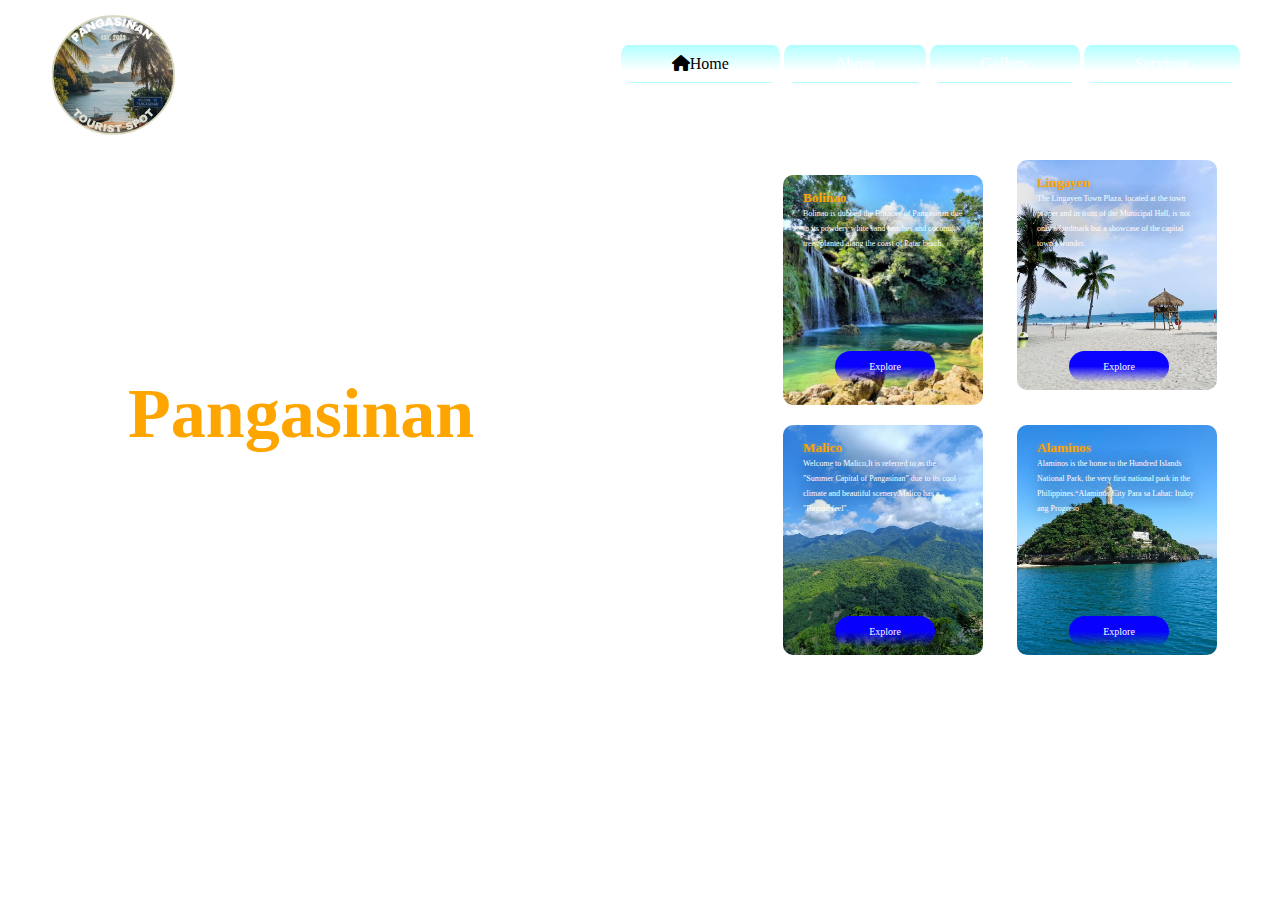
<file: index.html>
<!DOCTYPE html>
<html lang="en">
<head>
    <meta charset="UTF-8">
    <meta name="viewport" content="width=device-width, initial-scale=1.0">
	<title>PANGASINAN TOURIST SPOT</title>
    <link rel="stylesheet" href="https://cdnjs.cloudflare.com/ajax/libs/font-awesome/6.5.1/css/all.min.css">
	<link rel="stylesheet" type="text/css" href="spot.css">
	

</head>
<body>
	<div>
		<div class="main">
		<div class="logo">
			<img src="images\logo.png">
		</div>

		
		 <ul>
		 <li class="active"><a href="#"><i class="fa fa-home"></i>Home</a></li>
		 <li><a href="ABOUT.html">About</a></li>
		 <li><a href="Gallary.html">Gallery</a></li>
		 <li><a href="Services.html">Services</a></li>
		</ul>
		 </div>
    </div>

    <div class="row">
        <div class="col">
            <h2>Welcome in</h2>
            <h2 class="pang" style="color: orange;">Pangasinan</h2>
            <p>Explore the beauty of Pangasinan, a province in the Philippines known for its stunning beaches, rich culture, and delicious cuisine. Pangasinan offers a fantastic mix of beaches and mountains, making it a great destination for nature lovers!!</p>
            
        </div>
        <div class="col">
            <div class="card card1">
                <h5>Bolinao</h5>
                <p>Bolinao is dubbed the Boracay of Pangasinan due to its powdery white sand beaches and coconut trees planted along the coast of Patar beach</p>
                <a href="bolinao.html"><button type="button">Explore</button></a>
            </div>
            <div class="card card2">
                <h5>Lingayen</h5>
                <p>The Lingayen Town Plaza, located at the town proper and in front of the Municipal Hall, is not only a landmark but a showcase of the capital town's wonder.</p>
                <a href="LINGAYEN.html"><button type="button">Explore</button></a>
            </div>
            <div class="card card3">
                <h5>Malico</h5>
                <p>Welcome to Malico,It is referred to as the "Summer Capital of Pangasinan" due to its cool climate and beautiful scenery.Malico has a "Baguio feel". </p>
                <a href="MALICO.html"><button type="button"> Explore </button></a>
            </div>
            <div class="card card4">
                <h5>Alaminos</h5>
                <p> Alaminos is the home to the Hundred Islands National Park, the very first national park in the Philippines.“Alaminos City Para sa Lahat: Ituloy ang Progreso</p>
                <a href="ALAMINOS.html"><button type="button">Explore</button></a>
            </div>
        </div>
        
     </div>

</body>
</html>
</file>
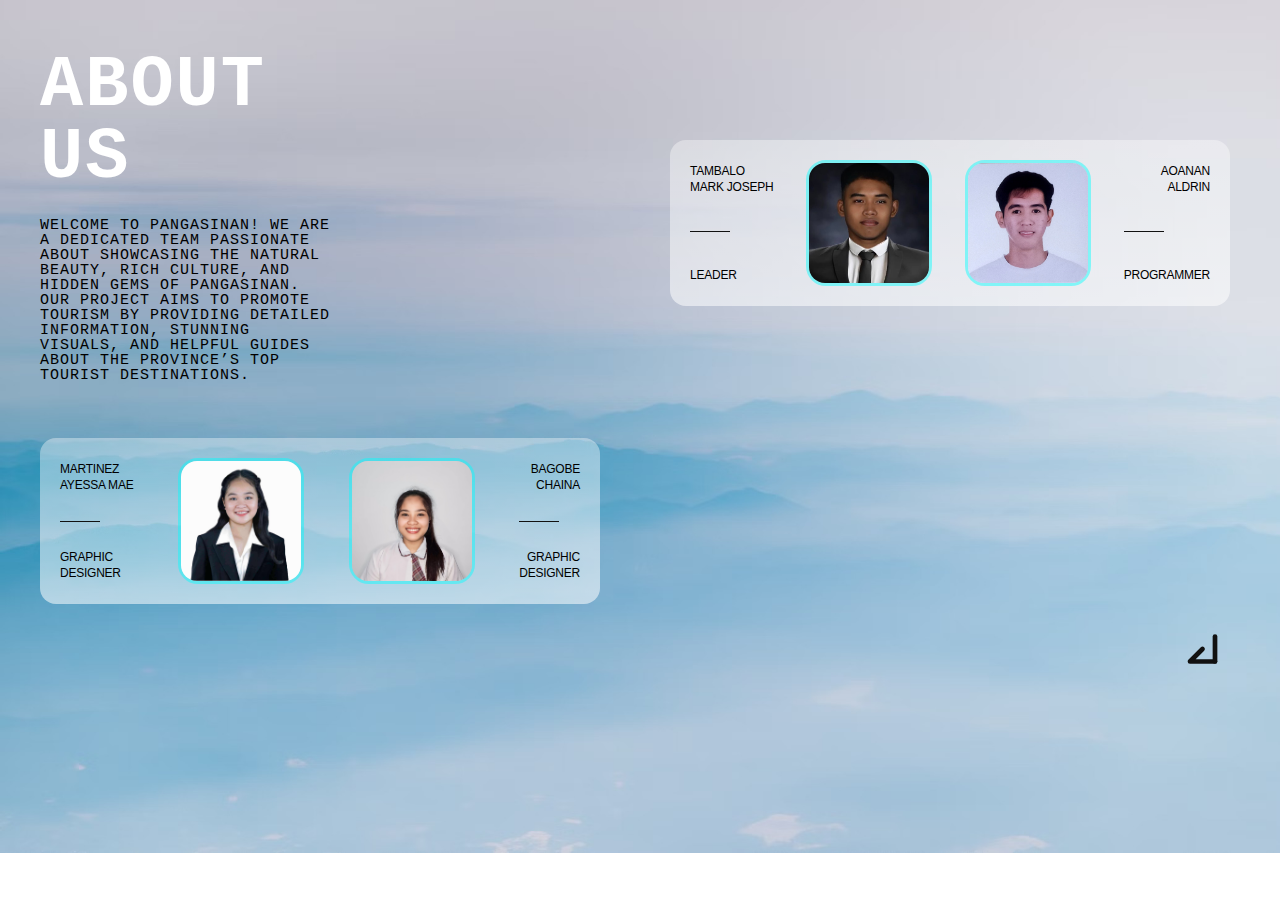
<file: ABOUT.html>
<!DOCTYPE html>
<html lang="en">
<head>
  <meta charset="utf-8" />
  <meta name="viewport" content="width=device-width, initial-scale=1" />
  <title>About</title>
  <link rel="stylesheet" href="about.css">

</head>
<body>
  
  <main>
    <section class="about-text">
      <h1>ABOUT<br />US</h1>
      <p>
        Welcome to Pangasinan! We are a dedicated team passionate about showcasing the natural beauty, rich culture, and hidden gems of Pangasinan. Our project aims to promote tourism by providing detailed information, stunning visuals, and helpful guides about the province’s top tourist destinations.
      </p>
    </section>
    <div class="cards">
      <div class="card">
        <div class="info-left">
          <div class="name">TAMBALO<br />MARK JOSEPH</div>
          <div class="line"></div>
          <div class="position">LEADER</div>
        </div>
        <div class="images">
          <img src="images\mypic.jpg" />
        </div>
        <div class="images">
          <img src="images\aldrin.jpg" />
        </div>
        <div class="info-right">
          <div class="name">AOANAN<br />ALDRIN</div>
          <div class="line"></div>
          <div class="position">PROGRAMMER</div>
        </div>
      </div>
    </div>



      <div>
        <div class="card">
          <div class="info-left">
            <div class="name">MARTINEZ<br />AYESSA MAE</div>
            <div class="line"></div>
            <div class="position">GRAPHIC<br />DESIGNER</div>
          </div>
          <div class="images">
            <img src="images/aye.jpg" />
          </div>
          <div class="images">
            <img src="images/chaina.jpg" />
          </div>
          <div class="info-right">
            <div class="name">BAGOBE <br> CHAINA</div>
            <div class="line"></div>
            <div class="position">GRAPHIC<br />DESIGNER</div>
          </div>
        </div>
      </div>
  </main> 
  <div class="arrow-container" onclick="window.location.href='index.html'">
    <svg class="arrow" viewBox="0 0 48 48">
      <path d="M32 32H16L24 24" />
      <path d="M32 16V32" />
    </svg>
  </div>

</body>
</html>
</file>
<file: spot.css>
*{
	margin: 0;
	padding: 0;
	font-family: Century Gothic;
}
body{
	
	height: 100%;
	background-size: cover;
	background-position: center;
	min-height: 100px;
    width: 100%;
}

.back-video{
    position: absolute;
    right: 0;
    bottom: 0;
    z-index: -1;
    background: linear-gradient(rgba(0,0,0,0.5),rgba(0,0,0,0.5));
}
ul{
	float:right;
	list-style-type: none;
	margin-top: 55px;
	
}
ul li{
	display: inline-block;
}
ul li a{
	text-decoration: none;
	color: #fff;
	padding: 10px 50px;
	border: 1px ridge transparent;
	transition: 0.5s ease;
    border-radius: 10px;
    background: linear-gradient(
	  0deg, 
	  transparent, 
	  transparent 30%, 
	  rgba(0,255,255,0.3)
	);


}

ul li a:hover{
	background-color: #fff;
	color: #000;
}

ul li.active a{
background-color:#fff;
	color: #000;

}

.logo img{
	float: left;
	width: 150px;
	height: auto;
}

.main{
	max-width: 1200px;
	margin: auto;
}
.search{
    position: absolute;
    margin-left: 15%;
    margin-top: 3%;
}
.search input{
    width: 200px;
    font-size: 18px;
    padding: 5px 10px;
    border-radius: 10px;
    border: none;
    box-shadow: 0 2px 5px rgba(0,0,0,0.2);
    transition: 0.4s ease-in-out;
}
.search input:focus{
    width: 250px;
}
.search i {
    position: relative;
    top: -1%;
    right: 30px;
    transform: translateY(-20%);
}
.row{
    display: flex;
    height: 100%;
    align-items: center;
    width: 100%;
}
.col{
    flex-basis: 50%;
    margin-left: 10%;
}
h2{
    color: #fff;
    font-size: 50px;
}
.pang{
    font-size: 70px;
}
p{
    color: #fff;
    font-size: 11px;
    line-height: 15px;
}
button{
    width: 100px;
    color: white;
    font-size: 10px;
    padding: 10px 0;
    border: 0;
    border-radius: 20px;
    outline: none;
    margin-top: 100px;
    margin-left: 20%;
    transition: 0.5s ease;
    background: linear-gradient(
	  0deg, 
	  transparent, 
	  rgba(8, 0, 255, 0.993), 
	  rgba(8, 0, 255, 0.993)
	);
}
button:hover{
    background: #0f529e;
    color: white;
    cursor: pointer;
    
}
.card{
    width: 200px;
    height: 230px;
    display: inline-block;
    border-radius: 10px;
    padding: 15px 20px;
    box-sizing: border-box;
    cursor: pointer;
    margin: 10px 15px;
    background-position: center;
    background-size: cover;
    transition: transform 0.5s;
}
.card1{
    background-image: url("images/1.jpg");
}
.card2{
    background-image: url("images/2.jpg");
}
.card3{
    background-image: url("images/3.jpg");
}
.card4{
    background-image: url("images/4.jpg");
}
.card:hover{
    transform: translateY(-10px);
}
h5{
    color: orange;
    text-shadow: 0 0 5px #999;
}
.card p {
    text-shadow: 0 0 15px #000;
    font-size: 8px;
}
</file>
<file: about.css>
body {
  margin: 50px 0;
  font-family: 'Arial', sans-serif;
  background: linear-gradient(rgba(0,0,0,0.5),rgba(0,0,0,0.5));
  background-image: url("images/b.jpg");
  background-repeat: no-repeat;
  background-size: cover;
  color: BLACK;
}
.images{
  display: flex;
  justify-content: center;
  align-items: center;
  gap: 20px;
  border: rgba(0, 255, 255, 0.449) 3px solid;
  border-radius: 20px;
}

main {
  max-width: 1200px;
  margin: 40px auto 0;
  padding: 0 24px;
  display: grid;
  grid-template-columns: 1fr;
  gap: 40px;
}
@media (min-width: 768px) {
  main {
    grid-template-columns: 1fr 1fr;
  }
}
.about-text h1 {
  font-weight: 800;
  font-size: 72px;
  line-height: 72px;
  letter-spacing: -0.02em;
  margin: 0;
  font-family: 'Courier New', monospace;
  letter-spacing: 2px;
  color: white;
}
.about-text p {
  margin-top: 24px;
  font-size: 15px;
  line-height: 15px;
  max-width: 300px;
  text-transform: uppercase;
  font-family: 'Courier New', monospace;
  letter-spacing: 1px;
}
.cards {
  display: flex;
  flex-direction: column;
  gap: 40px;
  align-items: center;
  margin-top: 90px;
}
.card {
  background: linear-gradient(180deg, rgba(255, 255, 255, 0.373) 0%, rgba(255, 255, 255, 0.542) 100%);
  
  border-radius: 16px;
  padding: 20px;
  display: flex;
  justify-content: space-between;
  align-items: center;
  max-width: 520px;
  width: 100%;
  position: relative;
}
.card .info-left,
.card .info-right {
  display: flex;
  flex-direction: column;
  font-size: 12px;
  font-weight: 400;
  letter-spacing: -0.02em;
  line-height: 16px;
  max-width: 90px;
  justify-content: space-between;
  height: 120px;
}
.card .info-left {
  text-align: left;
}
.card .info-right {
  text-align: right;
}
.card .info-left .name,
.card .info-right .name {
  white-space: pre-line;
}
.card .info-left .line,
.card .info-right .line {
  border-bottom: 1px solid #111111;
  width: 40px;
  margin: 4px 0;
}
.card .info-left .position,
.card .info-right .position {
  white-space: pre-line;
}
.card .images {
  display: flex;
  gap: 20px;
}
.card img {
  width: 120px;
  height: 120px;
  border-radius: 16px;
  object-fit: cover;
  display: block;
}
.arrow-container {
  max-width: 1200px;
  margin: 0 auto;
  padding: 0 24px;
  display: flex;
  justify-content: flex-end;
}
.arrow-container svg {
  stroke: #111111;
  fill: none;
  stroke-width: 3;
  stroke-linecap: round;
  stroke-linejoin: round;
  width: 75px;
  height: 90px;
}
.arrow-container svg:hover {
  stroke: #00fff7;
  transition: all 0.3s ease-in-out;
}
</file>
